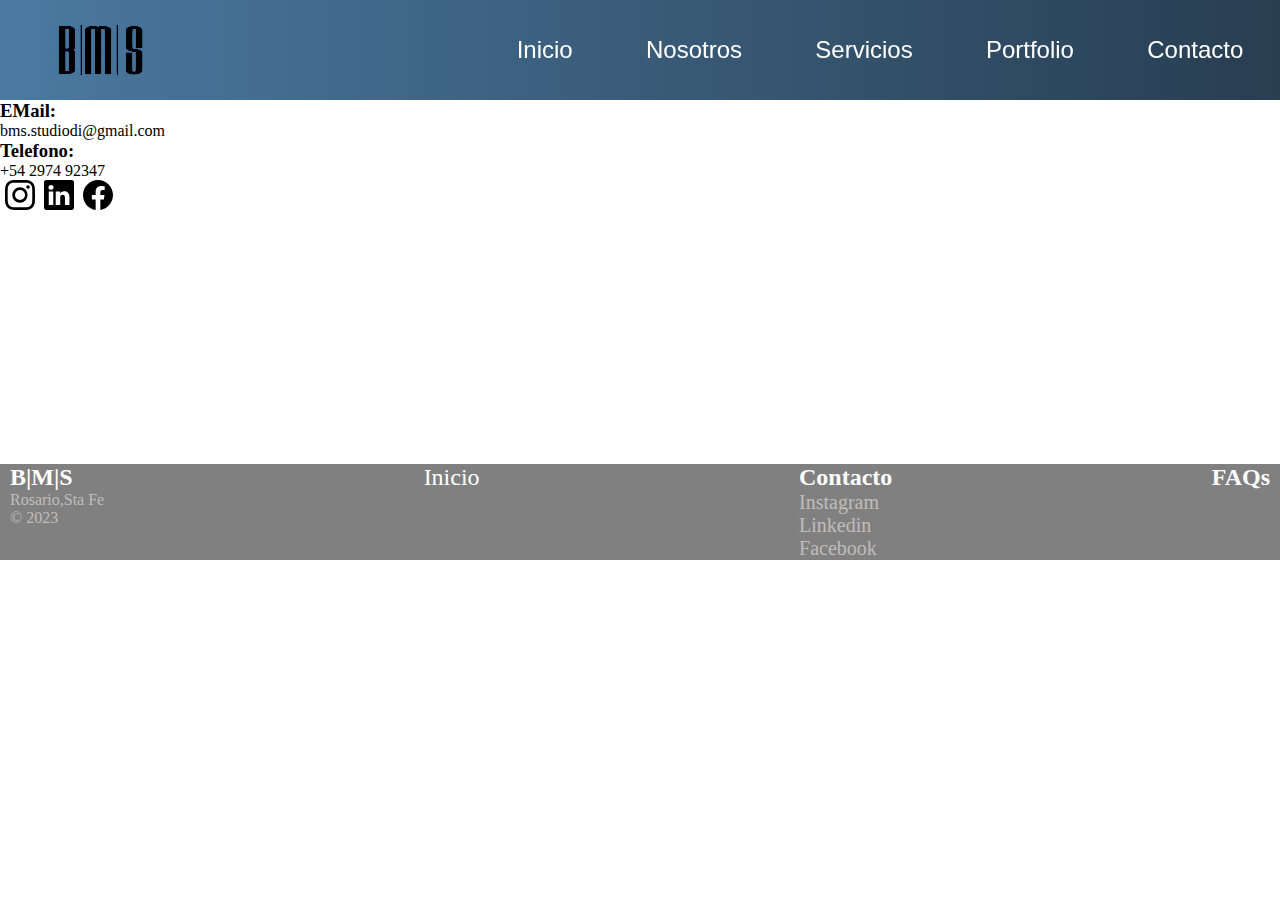
<file: pages/Contacto.html>
<!DOCTYPE html>
<html lang="en">
<head>
    <meta charset="UTF-8">
    <meta name="viewport" content="width=device-width, initial-scale=1.0">
    <title>Contacto</title>
    <link href="https://cdn.jsdelivr.net/npm/bootstrap@5.3.0/dist/css/bootstrap.min.css" rel="stylesheet" integrity="sha384-9ndCyUaIbzAi2FUVXJi0CjmCapSmO7SnpJef0486qhLnuZ2cdeRhO02iuK6FUUVM" crossorigin="anonymous">
    <link rel="shortcut icon" href="../img/favicon.jpg" type="image/x-icon">
    <link rel="stylesheet" href="../css/style.css">
    <title>Contacto</title>
</head>
<body>
    <nav>
        <img src="../img/logo.jpg" alt="" class="logo">
        <ul>
            <li><a href="../index.html">Inicio</a></li>
            <li><a href="../pages/Nosotros.html">Nosotros</a></li>
            <li><a href="../pages/Servicios.html">Servicios</a></li>
            <li><a href="../pages/Portfolio.html">Portfolio</a></li>
            <li><a href="../pages/Contacto.html">Contacto</a></li>
        </ul>
          
            <!--Dropdown menu-->
            
            <div class="dropdown">
                <button class="btn btn-secondary dropdown-toggle" type="button" data-bs-toggle="dropdown" aria-expanded="false">
                  Contacto
                </button>
                <ul class="dropdown-menu">
                <li><a href="Nosotros.html" class="dropdown-item" type="button">Nosotros</a></li>
                  <li><a href="Servicios.html" class="dropdown-item" type="button">Servicios</a></li>
                  <li><a href="Portfolio.html" class="dropdown-item" type="button">Portfolio</a></li>
                  <li><a href="../index.html" class="dropdown-item" type="button">Inicio</a></li>
                </ul>
              </div>
    </nav>
    <main>
        <section id="contenido-contacto">
        <div>
            <h3>EMail:</h3>
            <p>bms.studiodi@gmail.com</p>
        </div>
        <div>
            <h3>Telefono:</h3>
            <p>+54 2974 92347</p>
        </div>
        <div id="redes">
            <a href=""><img src="../img/instagram.svg" alt=""></a>
            <a href=""><img src="../img/linkedin.svg" alt=""></a>
            <a href=""><img src="../img/facebook.svg" alt=""></a>
        </div>
        </section>
    </main>
    <footer id="footer-contacto">
        <div class="container2">
            <div>
                <h3>B|M|S</h3>
                <p>Rosario,Sta Fe</p>
                <p>© 2023</p>
            </div>
            <div>
                <a href="../index.html" class="cambiar-boton">Inicio</a>
            </div>
            <div id="links-index-footer">
                <h3>Contacto</h3>
                <a href="https://www.instagram.com/busalacchi.di/">Instagram</a>
                <a href="">Linkedin</a>
                <a href="">Facebook</a>
            </div>
            <div>
                <h3>FAQs</h3>
            </div>
            
        </div>
    </footer>
    <script src="https://cdn.jsdelivr.net/npm/bootstrap@5.3.0/dist/js/bootstrap.bundle.min.js" integrity="sha384-geWF76RCwLtnZ8qwWowPQNguL3RmwHVBC9FhGdlKrxdiJJigb/j/68SIy3Te4Bkz" crossorigin="anonymous"></script>
</body>
</html>
</file>
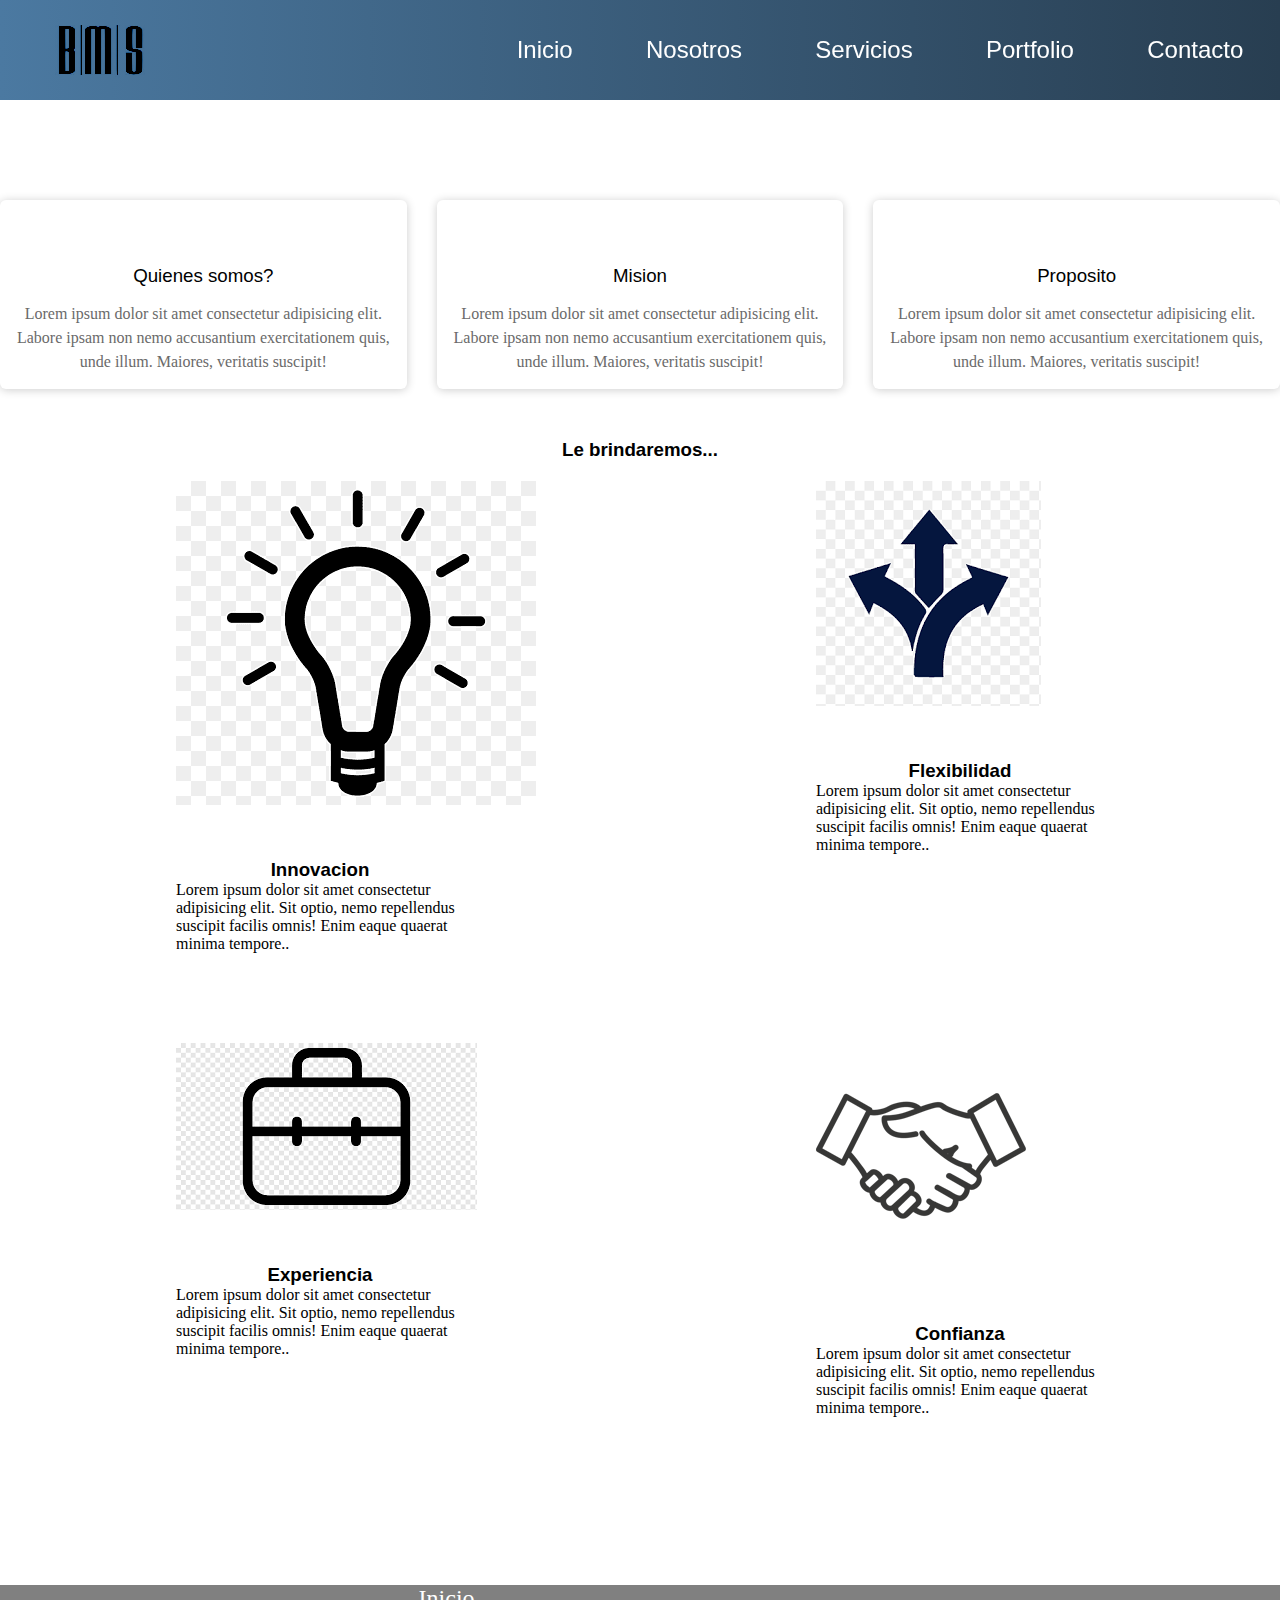
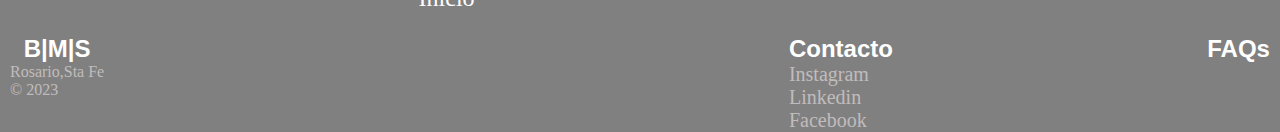
<file: pages/Nosotros.html>
<!DOCTYPE html>
<html lang="en">
<head>
    <meta charset="UTF-8">
    <meta name="viewport" content="width=device-width, initial-scale=1.0">
    <title>Nosotros</title>
    <link href="https://cdn.jsdelivr.net/npm/bootstrap@5.3.0/dist/css/bootstrap.min.css" rel="stylesheet" integrity="sha384-9ndCyUaIbzAi2FUVXJi0CjmCapSmO7SnpJef0486qhLnuZ2cdeRhO02iuK6FUUVM" crossorigin="anonymous">
    <link rel="shortcut icon" href="../img/favicon.jpg" type="image/x-icon">
    <link rel="stylesheet" href="../css/style.css">
</head>
<body id="body-nosotros">
    <nav>
        <img src="../img/logo.jpg" alt="" class="logo">
        <ul>
            <li><a href="../index.html">Inicio</a></li>
            <li><a href="../pages/Nosotros.html">Nosotros</a></li>
            <li><a href="../pages/Servicios.html">Servicios</a></li>
            <li><a href="../pages/Portfolio.html">Portfolio</a></li>
            <li><a href="../pages/Contacto.html">Contacto</a></li>
        </ul>
           <!--Dropdown menu-->
            
           <div class="dropdown">
            <button class="btn btn-secondary dropdown-toggle" type="button" data-bs-toggle="dropdown" aria-expanded="false">
              Nosotros
            </button>
            <ul class="dropdown-menu">
            <li><a href="Contacto.html" class="dropdown-item" type="button">Contacto</a></li>
              <li><a href="Servicios.html" class="dropdown-item" type="button">Servicios</a></li>
              <li><a href="Portfolio.html" class="dropdown-item" type="button">Portfolio</a></li>
              <li><a href="../index.html" class="dropdown-item" type="button">Inicio</a></li>
            </ul>
          </div>
    </nav>
    <main>
     <!--Cards-->
     <section class="container">
        <!--Card1-->
        <article class="cards" class="cards-nosotros">
            
            <div class="contenido">
                <h3>Quienes somos?</h3>
                <p>Lorem ipsum dolor sit amet consectetur adipisicing elit. Labore ipsam non nemo accusantium exercitationem quis, unde illum. Maiores, veritatis suscipit!</p>
            </div>
        </article>
        
        <!--Card2-->
        
        <article class="cards" class="cards-nosotros">
            <div class="contenido">
                <h3>Mision</h3>
                <p>Lorem ipsum dolor sit amet consectetur adipisicing elit. Labore ipsam non nemo accusantium exercitationem quis, unde illum. Maiores, veritatis suscipit!</p>
            </div>
        </article>

         <!--Card3-->

        <article class="cards" class="cards-nosotros">
            <div class="contenido">
                <h3>Proposito</h3>
                <p>Lorem ipsum dolor sit amet consectetur adipisicing elit. Labore ipsam non nemo accusantium exercitationem quis, unde illum. Maiores, veritatis suscipit!</p>
            </div>
        </article>

        </section>
        <h3>Le brindaremos...</h3>
        <section id="grilla-nosotros">
        
        
            <div class="card" style="width: 18rem;" id="card-1">
                <img src="../img/innovacion.png" class="card-img-top" alt="...">
                <div class="card-body">
                    <h3>Innovacion</h3>
                <p class="card-text">Lorem ipsum dolor sit amet consectetur adipisicing elit. Sit optio, nemo repellendus suscipit facilis omnis! Enim eaque quaerat minima tempore..</p>
                </div>
            </div>
            <div class="card" style="width: 18rem;" id="card-2">
                <img src="../img/flexibilidad.png" class="card-img-top" alt="...">
                <div class="card-body">
                <h3>Flexibilidad</h3>
                <p class="card-text">Lorem ipsum dolor sit amet consectetur adipisicing elit. Sit optio, nemo repellendus suscipit facilis omnis! Enim eaque quaerat minima tempore..</p>
                </div>
            </div>
            <div class="card" style="width: 18rem;" id="card-3">
                <img src="../img/experiencia.png" class="card-img-top" alt="...">
                <div class="card-body">
                <h3>Experiencia</h3>
                <p class="card-text">Lorem ipsum dolor sit amet consectetur adipisicing elit. Sit optio, nemo repellendus suscipit facilis omnis! Enim eaque quaerat minima tempore..</p>
                </div>
            </div>
            <div class="card" style="width: 18rem" id="card-4">
                <img src="../img/confianza.png" class="card-img-top" alt="...">
                <div class="card-body">
                <h3>Confianza</h3>
                <p class="card-text">Lorem ipsum dolor sit amet consectetur adipisicing elit. Sit optio, nemo repellendus suscipit facilis omnis! Enim eaque quaerat minima tempore..</p>
                </div>
            </div>
        </section>
    </main>
    <footer>
        <div class="container2">
            <div>
                <h3>B|M|S</h3>
                <p>Rosario,Sta Fe</p>
                <p>© 2023</p>
            </div>
            <div>
                <a href="../index.html" class="cambiar-boton">Inicio</a>
            </div>
            <div id="links-index-footer">
                <h3>Contacto</h3>
                <a href="https://www.instagram.com/busalacchi.di/">Instagram</a>
                <a href="">Linkedin</a>
                <a href="">Facebook</a>
            </div>
            <div>
                <h3>FAQs</h3>
            </div>
            
        </div>
    </footer>

<script src="https://cdn.jsdelivr.net/npm/bootstrap@5.3.0/dist/js/bootstrap.bundle.min.js" integrity="sha384-geWF76RCwLtnZ8qwWowPQNguL3RmwHVBC9FhGdlKrxdiJJigb/j/68SIy3Te4Bkz" crossorigin="anonymous"></script>
</body>
</html>
</file>
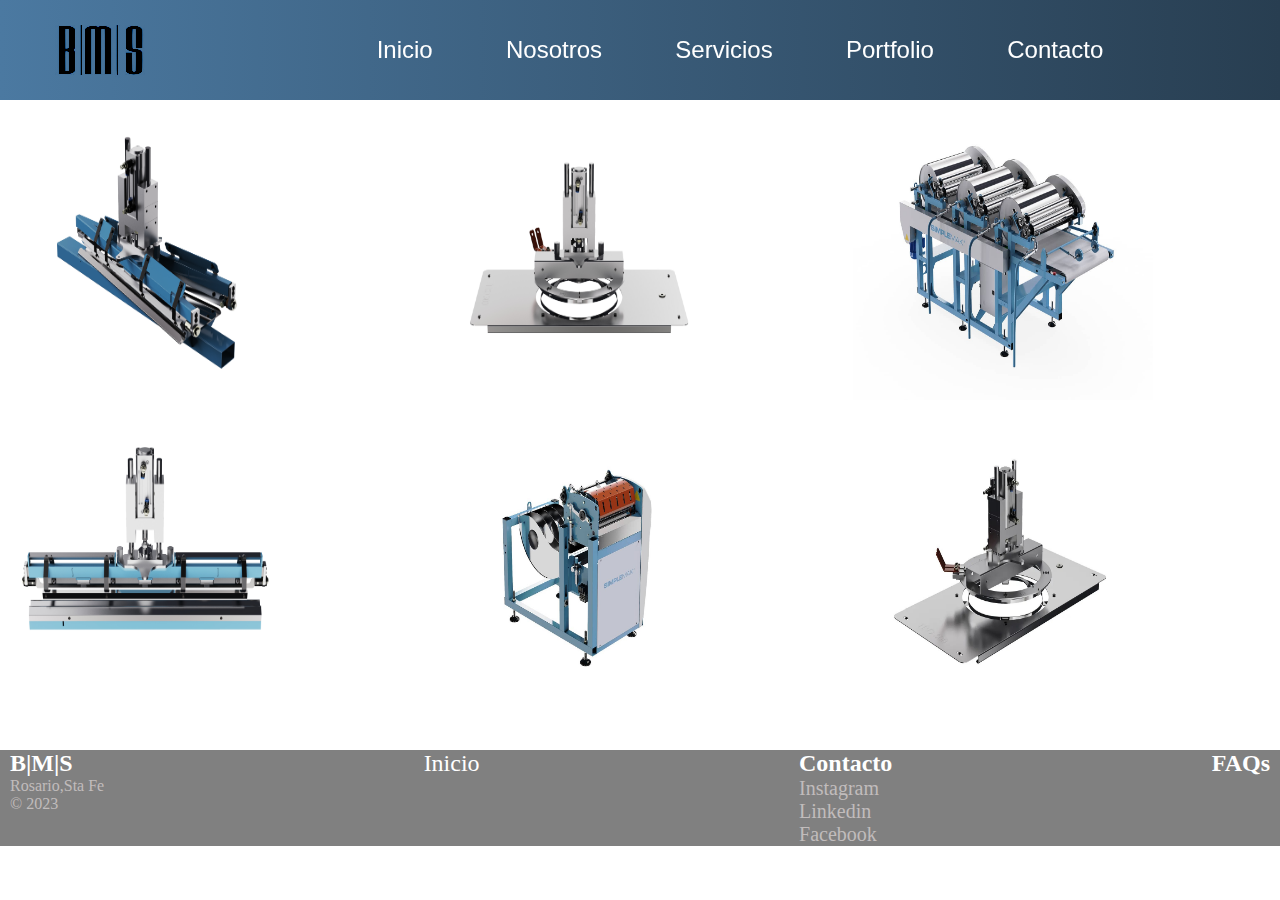
<file: pages/Portfolio.html>
<!DOCTYPE html>
<html lang="en">
<head>
    <meta charset="UTF-8">
    <meta name="viewport" content="width=device-width, initial-scale=1.0">
    <title>Portfolio</title>
    <link href="https://cdn.jsdelivr.net/npm/bootstrap@5.3.0/dist/css/bootstrap.min.css" rel="stylesheet" integrity="sha384-9ndCyUaIbzAi2FUVXJi0CjmCapSmO7SnpJef0486qhLnuZ2cdeRhO02iuK6FUUVM" crossorigin="anonymous">
    <link rel="shortcut icon" href="../img/favicon.jpg" type="image/x-icon">
    <link rel="stylesheet" href="../css/style.css">
</head>
<body>
    <nav>
        <img src="../img/logo.jpg" alt="" class="logo">
        <ul>
            <li><a href="../index.html">Inicio</a></li>
            <li><a href="../pages/Nosotros.html">Nosotros</a></li>
            <li><a href="../pages/Servicios.html">Servicios</a></li>
            <li><a href="../pages/Portfolio.html">Portfolio</a></li>
            <li><a href="../pages/Contacto.html">Contacto</a></li>
        </ul>
          
             <!--Dropdown menu-->
            
           <div class="dropdown">
            <button class="btn btn-secondary dropdown-toggle" type="button" data-bs-toggle="dropdown" aria-expanded="false">
              Portfolio
            </button>
            <ul class="dropdown-menu">
            <li><a href="Contacto.html" class="dropdown-item" type="button">Contacto</a></li>
              <li><a href="Servicios.html" class="dropdown-item" type="button">Servicios</a></li>
              <li><a href="Nosotros.html" class="dropdown-item" type="button">Nosotros</a></li>
              <li><a href="../index.html" class="dropdown-item" type="button">Inicio</a></li>
            </ul>
          </div>
    <main>
    </nav>
    <main>
        <div id="grilla-portfolio">
            <img src="../img/plegadora.jpg" alt="" id="img-1">
            <img src="../img/maquinadecorte.jpg" alt="" id="img-2">
            <img src="../img/maquina1.jpg" alt="" id="img-3">
            <img src="../img/maquinadenose.jpg" alt="" id="img-4">
            <img src="../img/maquina2.jpg" alt="" id="img-5">
            <img src="../img/maquina4.jpg" alt="" id="img-6">
        </div>
    </main>
    <footer>
        <div class="container2">
            <div>
                <h3>B|M|S</h3>
                <p>Rosario,Sta Fe</p>
                <p>© 2023</p>
            </div>
            <div>
                <a href="../index.html" class="cambiar-boton">Inicio</a>
            </div>
            <div id="links-index-footer">
                <h3>Contacto</h3>
                <a href="https://www.instagram.com/busalacchi.di/">Instagram</a>
                <a href="">Linkedin</a>
                <a href="">Facebook</a>
            </div>
            <div>
                <h3>FAQs</h3>
            </div>
            
        </div>
    </footer>

    <script src="https://cdn.jsdelivr.net/npm/bootstrap@5.3.0/dist/js/bootstrap.bundle.min.js" integrity="sha384-geWF76RCwLtnZ8qwWowPQNguL3RmwHVBC9FhGdlKrxdiJJigb/j/68SIy3Te4Bkz" crossorigin="anonymous"></script>
</body>
</html>
</file>
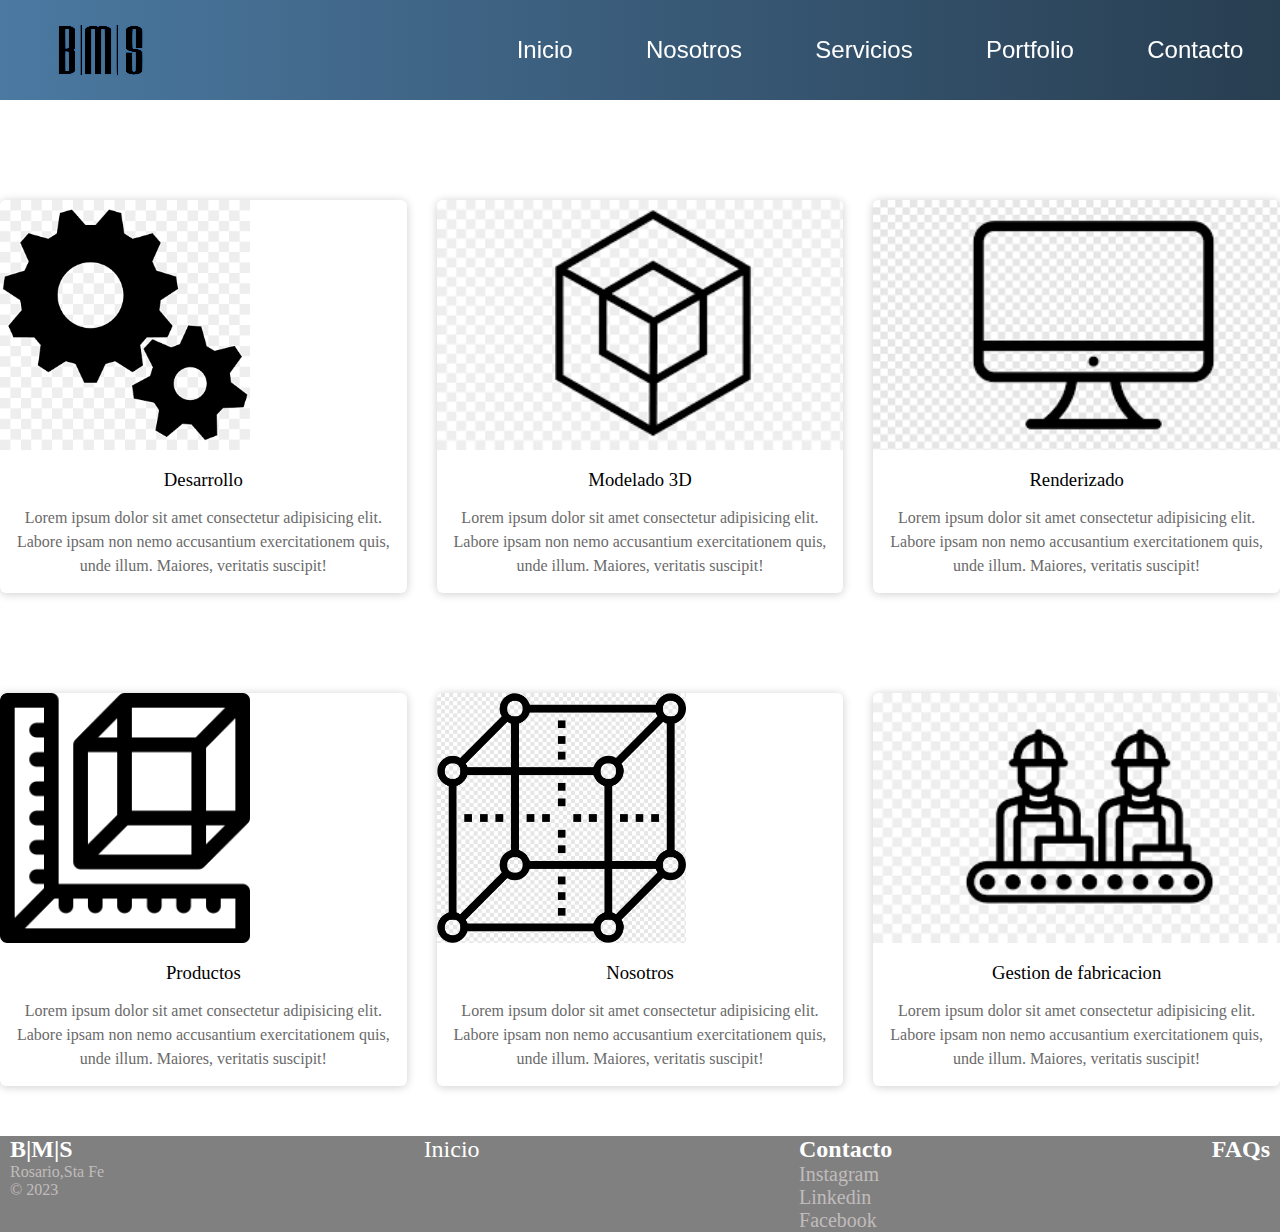
<file: pages/Servicios.html>
<!DOCTYPE html>
<html lang="en">
<head>
    <meta charset="UTF-8">
    <meta name="viewport" content="width=device-width, initial-scale=1.0">
    <title>Servicios</title>
    <link href="https://cdn.jsdelivr.net/npm/bootstrap@5.3.0/dist/css/bootstrap.min.css" rel="stylesheet" integrity="sha384-9ndCyUaIbzAi2FUVXJi0CjmCapSmO7SnpJef0486qhLnuZ2cdeRhO02iuK6FUUVM" crossorigin="anonymous">
    <link rel="shortcut icon" href="../img/favicon.jpg" type="image/x-icon">
    <link rel="stylesheet" href="../css/style.css">
</head>
<body>
    <nav>
        <img src="../img/logo.jpg" alt="" class="logo">
        <ul>
            <li><a href="../index.html">Inicio</a></li>
            <li><a href="../pages/Nosotros.html">Nosotros</a></li>
            <li><a href="../pages/Servicios.html">Servicios</a></li>
            <li><a href="../pages/Portfolio.html">Portfolio</a></li>
            <li><a href="../pages/Contacto.html">Contacto</a></li>
        </ul>
          
              
             <!--Dropdown menu-->
            
        <div class="dropdown">
            <button class="btn btn-secondary dropdown-toggle" type="button" data-bs-toggle="dropdown" aria-expanded="false">
                  Servicios
            </button>
            <ul class="dropdown-menu">
                <li><a href="Contacto.html" class="dropdown-item" type="button">Contacto</a></li>
                  <li><a href="Servicios.html" class="dropdown-item" type="button">Portfolio</a></li>
                  <li><a href="Nosotros.html" class="dropdown-item" type="button">Nosotros</a></li>
                  <li><a href="../index.html" class="dropdown-item" type="button">Inicio</a></li>
            </ul>
        </div>
    </nav>
    <main>
         <!--Cards-->
         <section class="container" id="acomodar-img">
            <!--Card1-->
            <article class="cards">
                <figure class="images">
                    <img src="../img/desarrollo1.png" alt="desarrollo">
                </figure>
                
                <div class="contenido">
                    <h3>Desarrollo</h3>
                    <p>Lorem ipsum dolor sit amet consectetur adipisicing elit. Labore ipsam non nemo accusantium exercitationem quis, unde illum. Maiores, veritatis suscipit!</p>
                </div>
            </article>
            
            <!--Card2-->
            
            <article class="cards">
                <figure class="images">
                    <img src="../img/modelado3D.png" alt="modelado3d">
                </figure>
                <div class="contenido">
                    <h3>Modelado 3D</h3>
                    <p>Lorem ipsum dolor sit amet consectetur adipisicing elit. Labore ipsam non nemo accusantium exercitationem quis, unde illum. Maiores, veritatis suscipit!</p>
                </div>
            </article>

             <!--Card3-->

            <article class="cards">
                <figure class="images">
                    <img src="../img/renderizado.png" alt="servicios">
                </figure>
                <div class="contenido">
                    <h3>Renderizado</h3>
                    <p>Lorem ipsum dolor sit amet consectetur adipisicing elit. Labore ipsam non nemo accusantium exercitationem quis, unde illum. Maiores, veritatis suscipit!</p>
                </div>
            </article>

        </section>
        <section class="container" id="acomodar-img">
            <!--Card-4-->
            <article class="cards">
                <figure class="images">
                    <img src="../img/polimetria.png" alt="productos">
                </figure>
                
                <div class="contenido">
                    <h3>Productos</h3>
                    <p>Lorem ipsum dolor sit amet consectetur adipisicing elit. Labore ipsam non nemo accusantium exercitationem quis, unde illum. Maiores, veritatis suscipit!</p>
                </div>
            </article>
            
            <!--Card-5-->
            
            <article class="cards">
                <figure class="images">
                    <img src="../img/prototipado.png" alt="nosotros">
                </figure>
                <div class="contenido">
                    <h3>Nosotros</h3>
                    <p>Lorem ipsum dolor sit amet consectetur adipisicing elit. Labore ipsam non nemo accusantium exercitationem quis, unde illum. Maiores, veritatis suscipit!</p>
                </div>
            </article>

             <!--Card-6-->

            <article class="cards">
                <figure class="images">
                    <img src="../img/fabricacion.png" alt="servicios">
                </figure>
                <div class="contenido">
                    <h3>Gestion de fabricacion</h3>
                    <p>Lorem ipsum dolor sit amet consectetur adipisicing elit. Labore ipsam non nemo accusantium exercitationem quis, unde illum. Maiores, veritatis suscipit!</p>
                </div>
            </article>

        </section>
    </main>
    <footer>
        <div class="container2">
            <div>
                <h3>B|M|S</h3>
                <p>Rosario,Sta Fe</p>
                <p>© 2023</p>
            </div>
            <div>
                <a href="../index.html" class="cambiar-boton">Inicio</a>
            </div>
            <div id="links-index-footer">
                <h3>Contacto</h3>
                <a href="https://www.instagram.com/busalacchi.di/">Instagram</a>
                <a href="">Linkedin</a>
                <a href="">Facebook</a>
            </div>
            <div>
                <h3>FAQs</h3>
            </div>
            
        </div>
    </footer>
    <script src="https://cdn.jsdelivr.net/npm/bootstrap@5.3.0/dist/js/bootstrap.bundle.min.js" integrity="sha384-geWF76RCwLtnZ8qwWowPQNguL3RmwHVBC9FhGdlKrxdiJJigb/j/68SIy3Te4Bkz" crossorigin="anonymous"></script>
</body>
</html>
</file>
<file: css/style.css>
*{
    margin: 0;
    padding: 0;
}
body{
    width: 100%;
    height: 100vh;
}
        /*barra de nav*/
nav{
    position: sticky;
    top: 0;
    z-index: 2;
    height: 100px;
    display: flex;
    flex-wrap: nowrap;
    justify-content: space-between;
    align-items: center;
    background: #4B79A1; 
    background: -webkit-linear-gradient(to left, #283E51, #4B79A1); 
    background: linear-gradient(to left, #283E51, #4B79A1); 
    font-family: 'Gill Sans', 'Gill Sans MT', Calibri, 'Trebuchet MS', sans-serif;
}
/*barra de nav responsive*/
.dropdown{
    display: none;
}

.logo{
    mix-blend-mode:color-burn;
    height: 100%;
    width: 200px;
    
}
ul{
    width: 800px;
    display: flex;
    justify-content: space-around;
    align-items: center;
    padding: 10px 0;
    list-style-type: none;
    flex-wrap: wrap;
}

ul li{
    position: relative;
    cursor: pointer;
    list-style: none;
}
ul li a{
    font-size: 1.5rem;
    color: white;
    text-decoration: none;
}

li::before,
li::after{
    content: "";
    position: absolute;
    width: 0;
    height: 3px;
    background-image: linear-gradient(90deg,rgb(248, 238, 238),rgb(241, 236, 236));
    transition: 500ms ease;
}

li::before{
    top: -10px;
    left: 0;

    box-shadow: 2px 2px 5px rgb(247, 245, 245);
}

li::after{
    bottom: -10px;
    right: 0;

    box-shadow: 2px -2px 5px rgb(247, 242, 242);
}

li:hover::before,
li:hover::after{
    width: 100%;
}
        /*presentacion*/

 #presentacion{
    display: flex;
    justify-content: space-between;
    padding-top:30px ;
    padding-bottom: 120px;
    background-color: rgb(65, 64, 64);
    /*background: #bdc3c7;
    background: -webkit-linear-gradient(to left, #2c3e50, #bdc3c7);
    background: linear-gradient(to left, #2c3e50, #bdc3c7); */
}
#presentacion img{
    max-width: 400px;
    object-fit:cover;
    transform: translateX(0px);
    animation: float 6s ease-out infinite;
    box-shadow:0px 6px 0px white;
    border-radius: 55%;
    
}
@keyframes float{
    0%{
        transform: translateY(0px);
    }
    50%{
        transform: translateY(-60px);
    }
    100%{
        transform: translateY(0px);
    }
}
.acomodar-inicio{
    margin-left: 1rem;
}
.acomodar-inicio h2{
    font-size: 3rem;
    font-weight: 400;
    text-align: left;
    margin-bottom: 20px;
    color: white;
}
.acomodar-inicio p{
    color: whitesmoke;
    font-size: 2rem;
    font-weight: 100;
    max-width: 300px;
    text-align: left;
    margin-top: 50px;
}

.container{
    display: grid;
    grid-template-columns: 1fr 1fr 1fr;
    gap: 30px;
}
        /*cards-index*/

.cards{
    width: 100%;
    margin-top: 100px;
    border-radius: 6px;
    overflow: hidden;
    background-color: white;
    box-shadow: 0px 1px 10px rgba(0,0,0,0.2);
    cursor: default;
    transition: all 400ms ease;
}
.cards:hover{
    box-shadow: 5px 5px 20px rgba(0,0,0,0.4) ;
    transform: translateY(-3%);
}
.cards img{
    width: 100%;
    height: 250px;
    object-fit: cover;
}
.cards .contenido{
    padding: 15px;
    text-align: center;
}
.cards .contenido p{
    line-height: 1.5;
    color: #6a6a6a;
}
.cards .contenido h3{
    font-weight: 300;
    margin-bottom: 15px;
}
.button{
    text-decoration: none;
    display: inline-block;
    padding: 10px;
    margin-top: 10px;
    color: #3A6073;
    border: 1px solid #3A6073;
    border-radius: 4px;
    transition: all 400ms ease;
}
.button:hover{
    background:#3A6073;
    color: white;
}

        /*Trabajos recientes-titulo*/

#trabajos-rec-titulo{
    width: 300px;
    margin-top: 100px;
    box-shadow: 0px 5px 15px rgba(167, 164, 164, 0.2)
}
h2{
    text-align: center;
    font-family: 'Gill Sans', 'Gill Sans MT', Calibri, 'Trebuchet MS', sans-serif;
}


        /*carrusel de img index*/
#galeria-de-img{
    background: #16222A;
    display: flex;
    width: 100%;
    height: 430px;
}
 #galeria-de-img img{
    width: 0px;
    flex-grow: 1;
    object-fit: cover;
    opacity: .8;
    transition: .5s ease;
}
 #galeria-de-img img:hover{
    cursor:default;
    width: 300px;
    opacity: 1;
    filter: contrast(120%);
}

#centrar-boton{
    display: flex;
    justify-content: center;
    margin: 0 auto;
    width: 200px;
}
/*carrusel de img responsive*/
#Carrusel-responsive-index{
    display: none;
}
    /*footer*/

.container2{
    display: flex;
    justify-content: space-between;
    background-color: grey;
    margin-top: 50px;
    padding: 0 10px;
}
footer a{

    text-decoration: none;
    color: rgb(193, 188, 188);
    font-size: 20px;
}
footer .cambiar-boton{
    color: white;
    font-size: 1.5rem;
}
footer h3{
    color: white;
    font-size: 1.5rem;
}
footer p{
    color: rgb(193, 188, 188);

}
footer div #links-index-footer a{
    display: block;
}
/*nosotros*/
#body-nosotros h3{
    font-family: 'Gill Sans', 'Gill Sans MT', Calibri, 'Trebuchet MS', sans-serif;
    display: flex;
    justify-content: center;
    margin-top: 50px;
}
    /*cards nosotros*/
#card-1{
    grid-area: carta-1;
}
#card-2{
    grid-area: carta-2;
}
#card-3{
    grid-area: carta-3;
}
#card-4{
    grid-area: carta-4;
}
#grilla-nosotros{
display: grid;
grid-template-columns: 50% 50%;
grid-template-rows: 1fr 1fr;
grid-template-areas: "carta-1 carta-2"
"carta-3 carta-4";
row-gap: 50px;
}
#grilla-nosotros .card{
  margin: 20px auto;
}
#acomodar-img img{
    width: fit-content;
}
    /*Portfolio*/
#grilla-portfolio img{
    width:300px;
    height: 300px;

}
#img-1{
    grid-area: imagen-1;
}
#img-2{
    grid-area: imagen-2;
}
#img-3{
    grid-area: imagen-3;
}
#img-4{
    grid-area: imagen-4;
}
img #img-5{
    grid-area: imagen-5;
}
img #img-6{
    grid-area: imagen-6;
}
#grilla-portfolio{
    display: grid;
    grid-template-columns: 1fr 1fr 1fr;
    grid-template-rows: 1fr 1fr;
    grid-template-areas: "imagen-1 imagen-2 imagen-3"
    "imagen-4 imagen-5 imagen-6";
}
#redes a img{
    width: 30px;
    height: 30px;
    margin-left: 5px;
}
#footer-contacto{
    margin-top: 250px;
}


@media screen and (max-width:750px){

    .dropdown{
        display: block;
        margin-top: 40px;
    }
    .dropdown .dropdown-menu{
        background: #4B79A1; 
        background: -webkit-linear-gradient(to left, #283E51, #4B79A1); 
        background: linear-gradient(to left, #283E51, #4B79A1);
        height: fit-content;
    }
    .dropdown .dropdown-menu li a{
        
        margin-bottom: 10px;
         
    }
    li::before,
    li::after{
        display: none;
    }
    nav ul{
        display: none;
    }

    #presentacion img{
        width: 200px;
        height: 300px;
        margin-top: 20px;
    }

    #Carrusel-responsive-index{
        display:inline;
    }
    #galeria-de-img{
        display: none;
    }
    .container{
        display: inline-block;
        width: 100%;
    }
    .cards{
        width: 65%;
        margin: 70px auto;
        
    }
    #grilla-nosotros{
        display:block;
        margin: 0 auto;
    }
    #grilla-portfolio{
        display: block;
        margin-left: 25%;
    }
}
</file>
